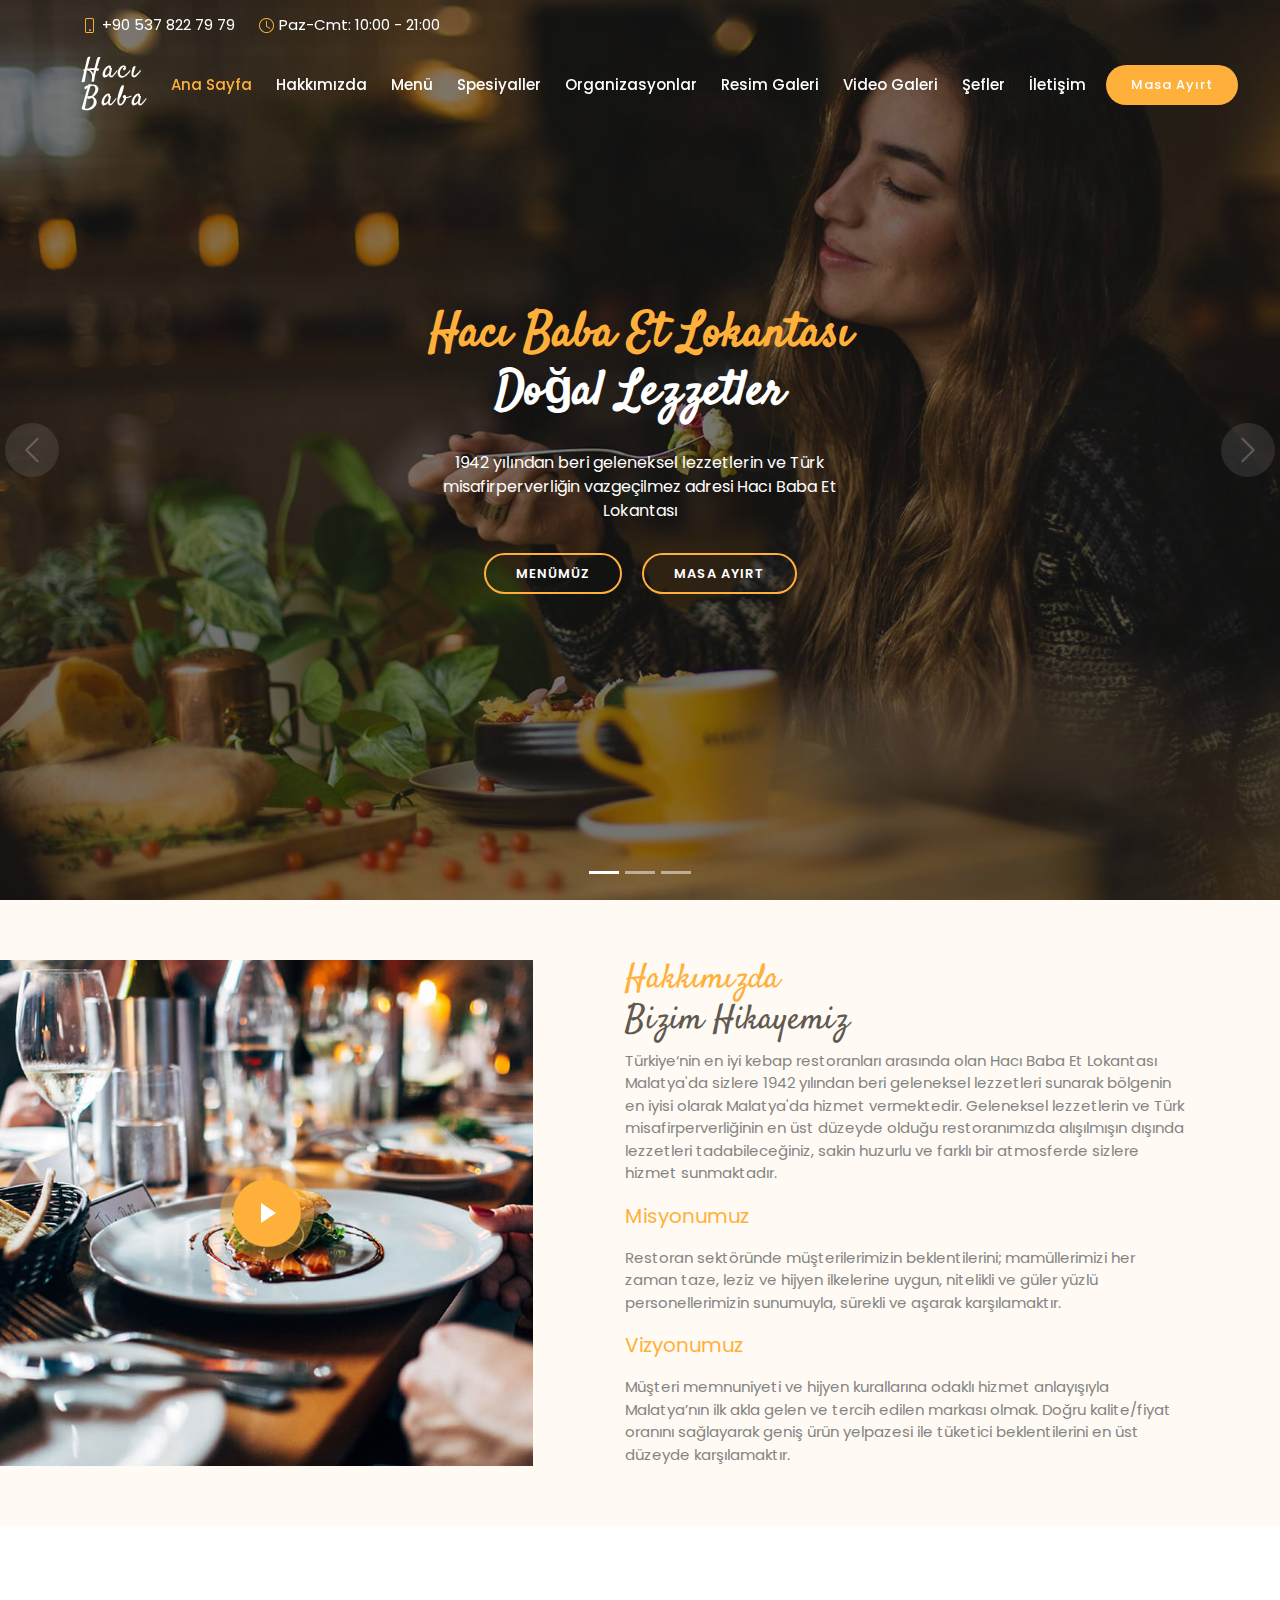
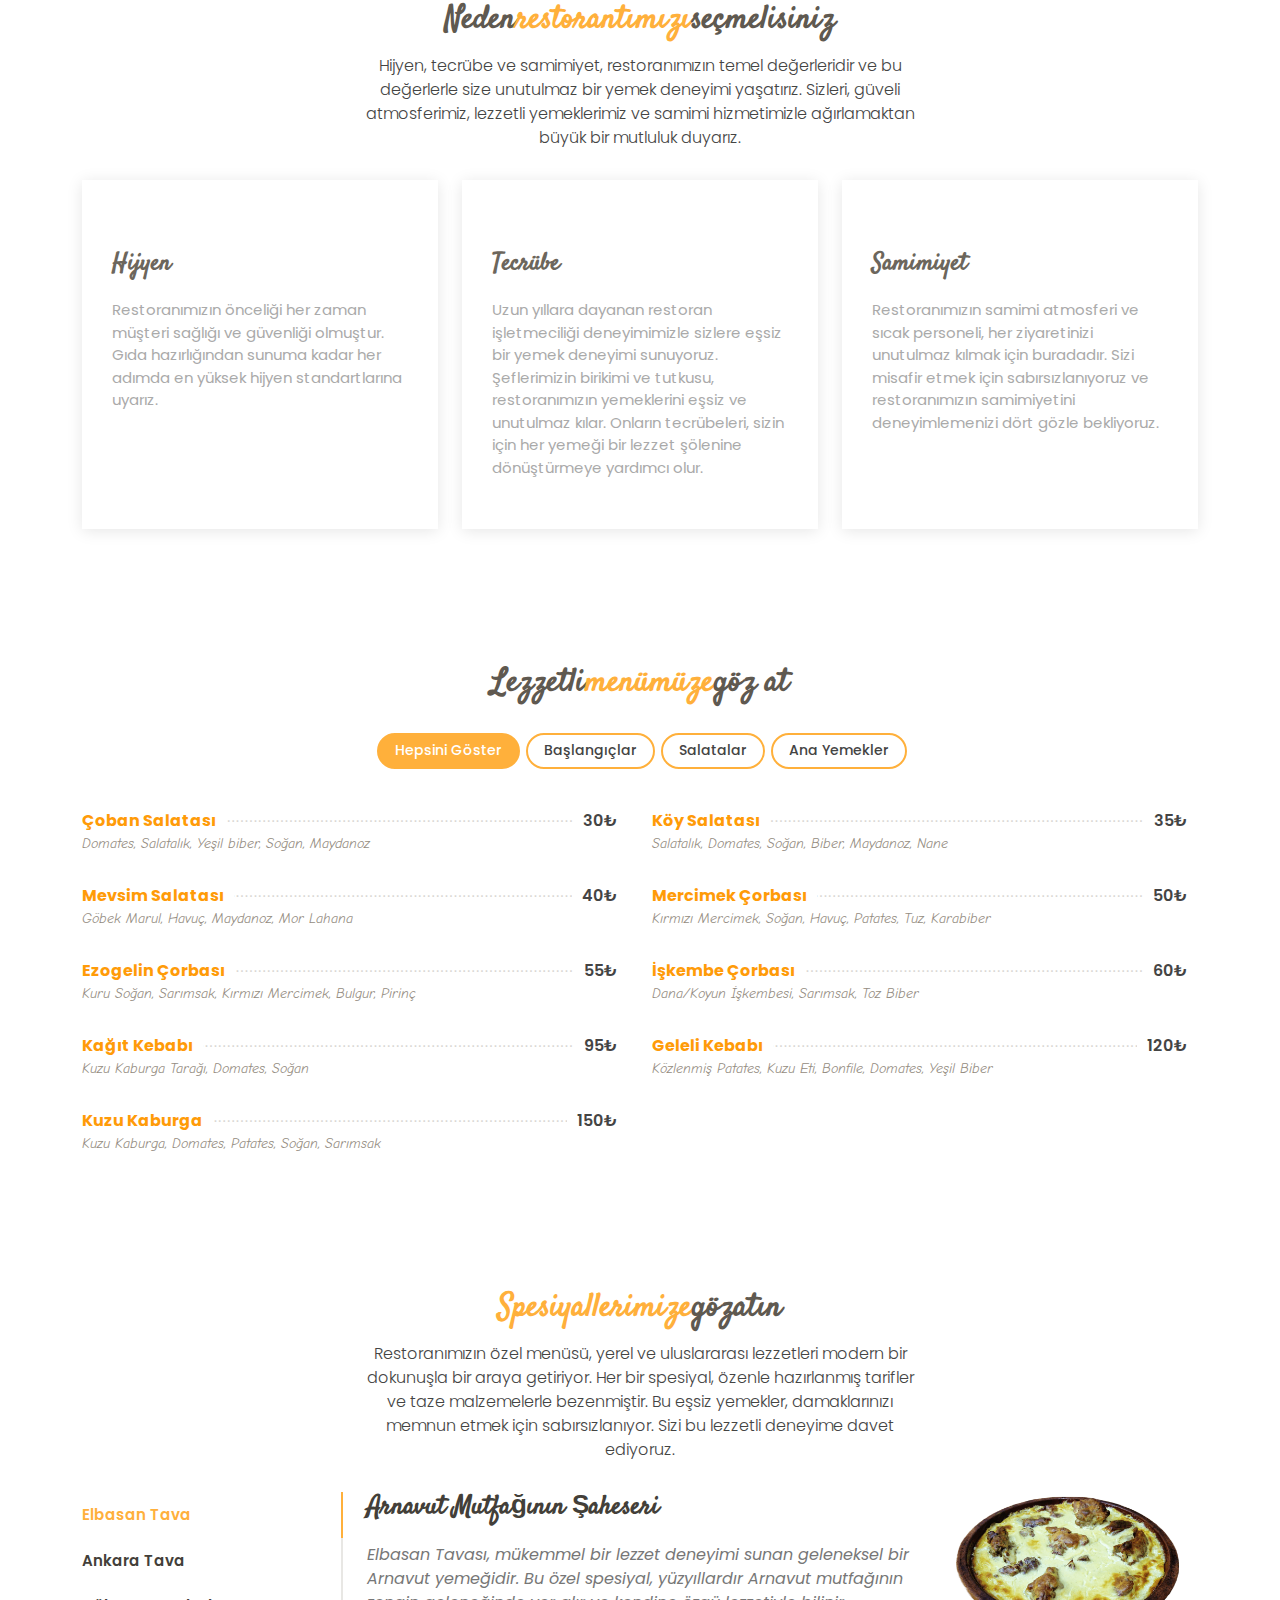
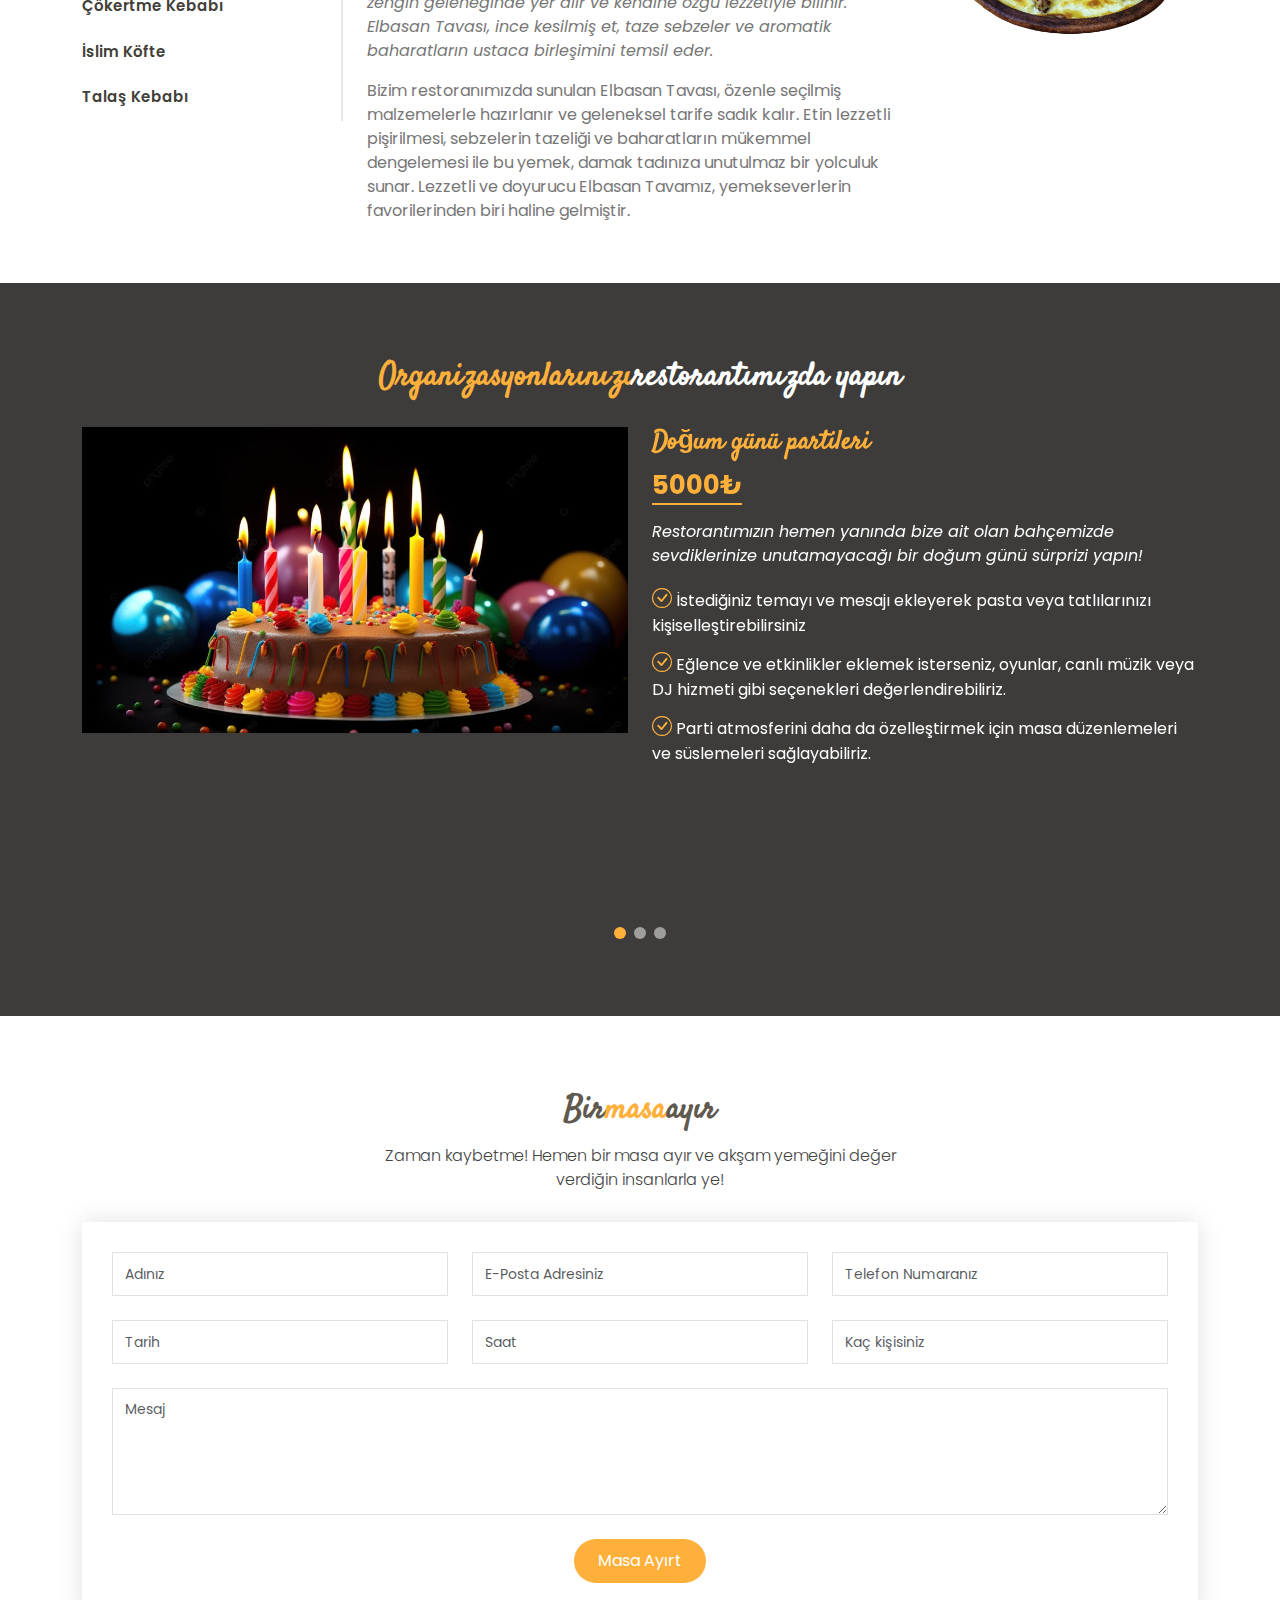
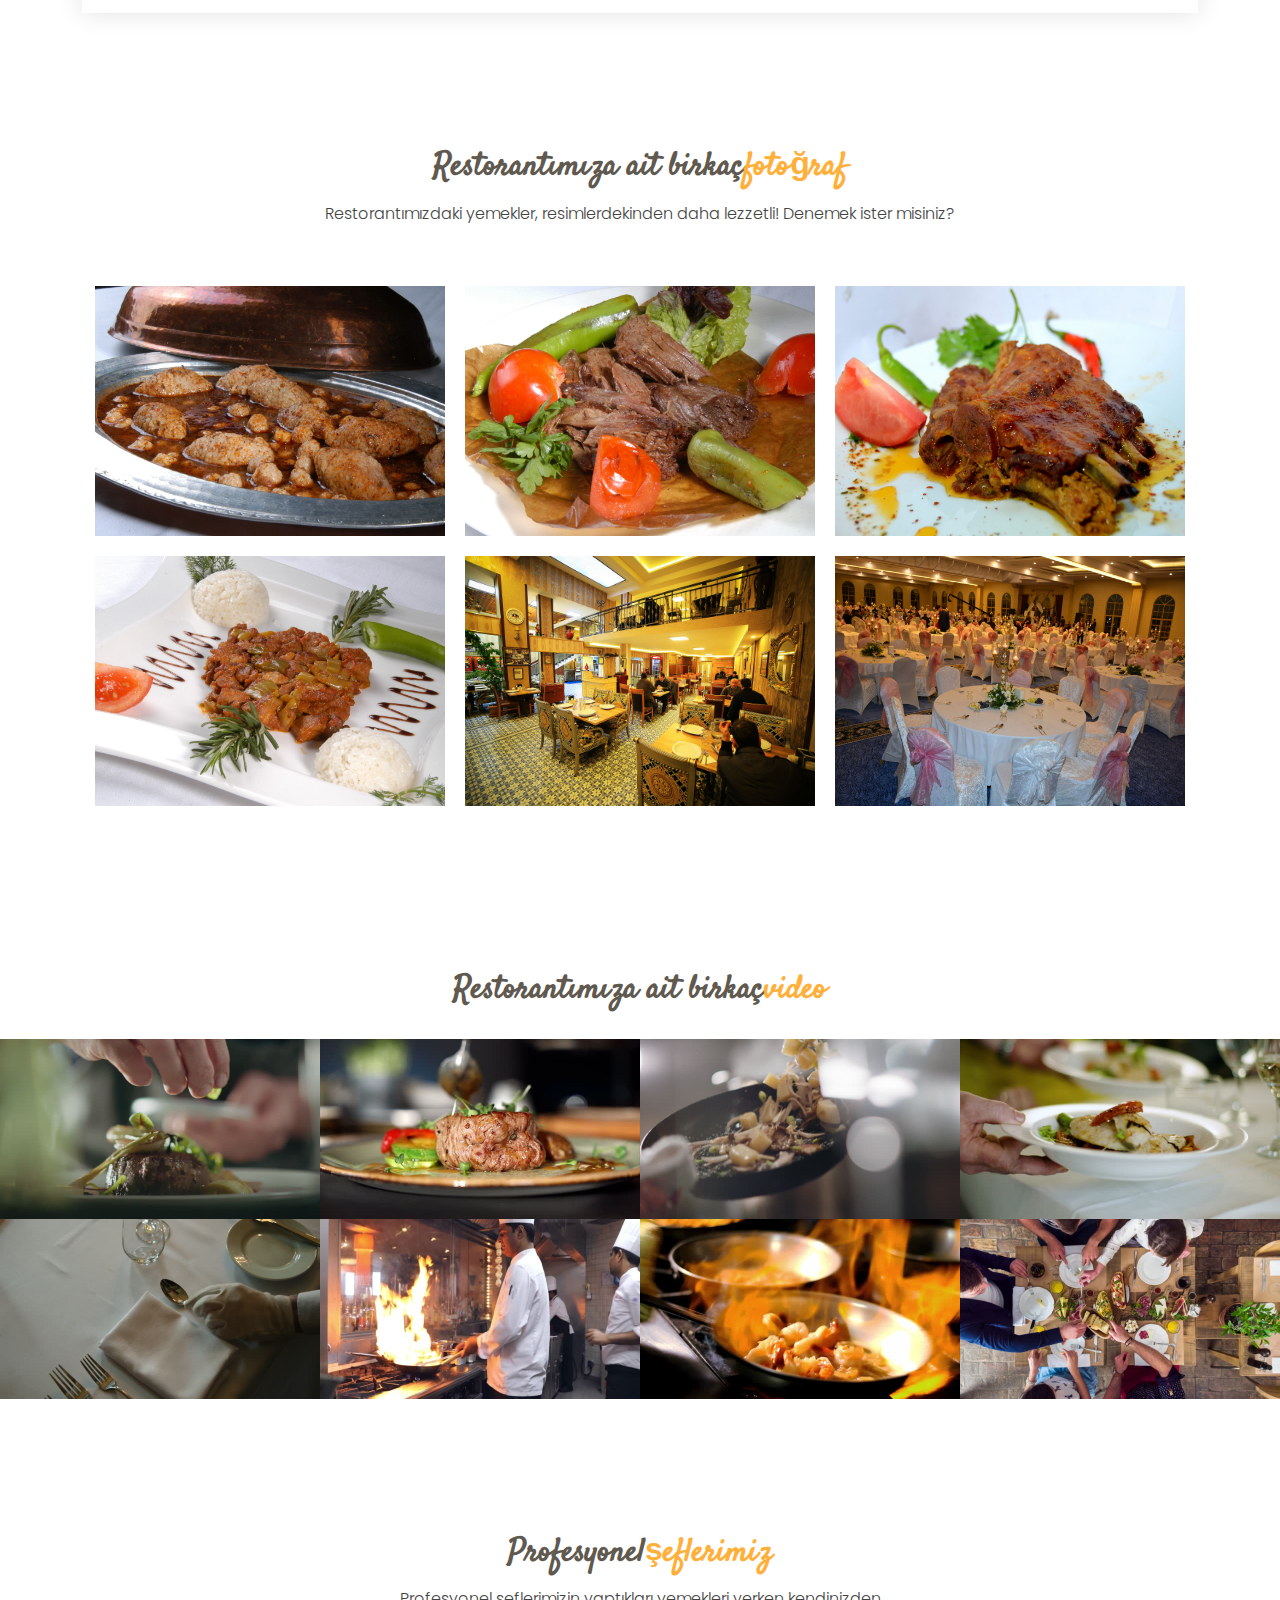
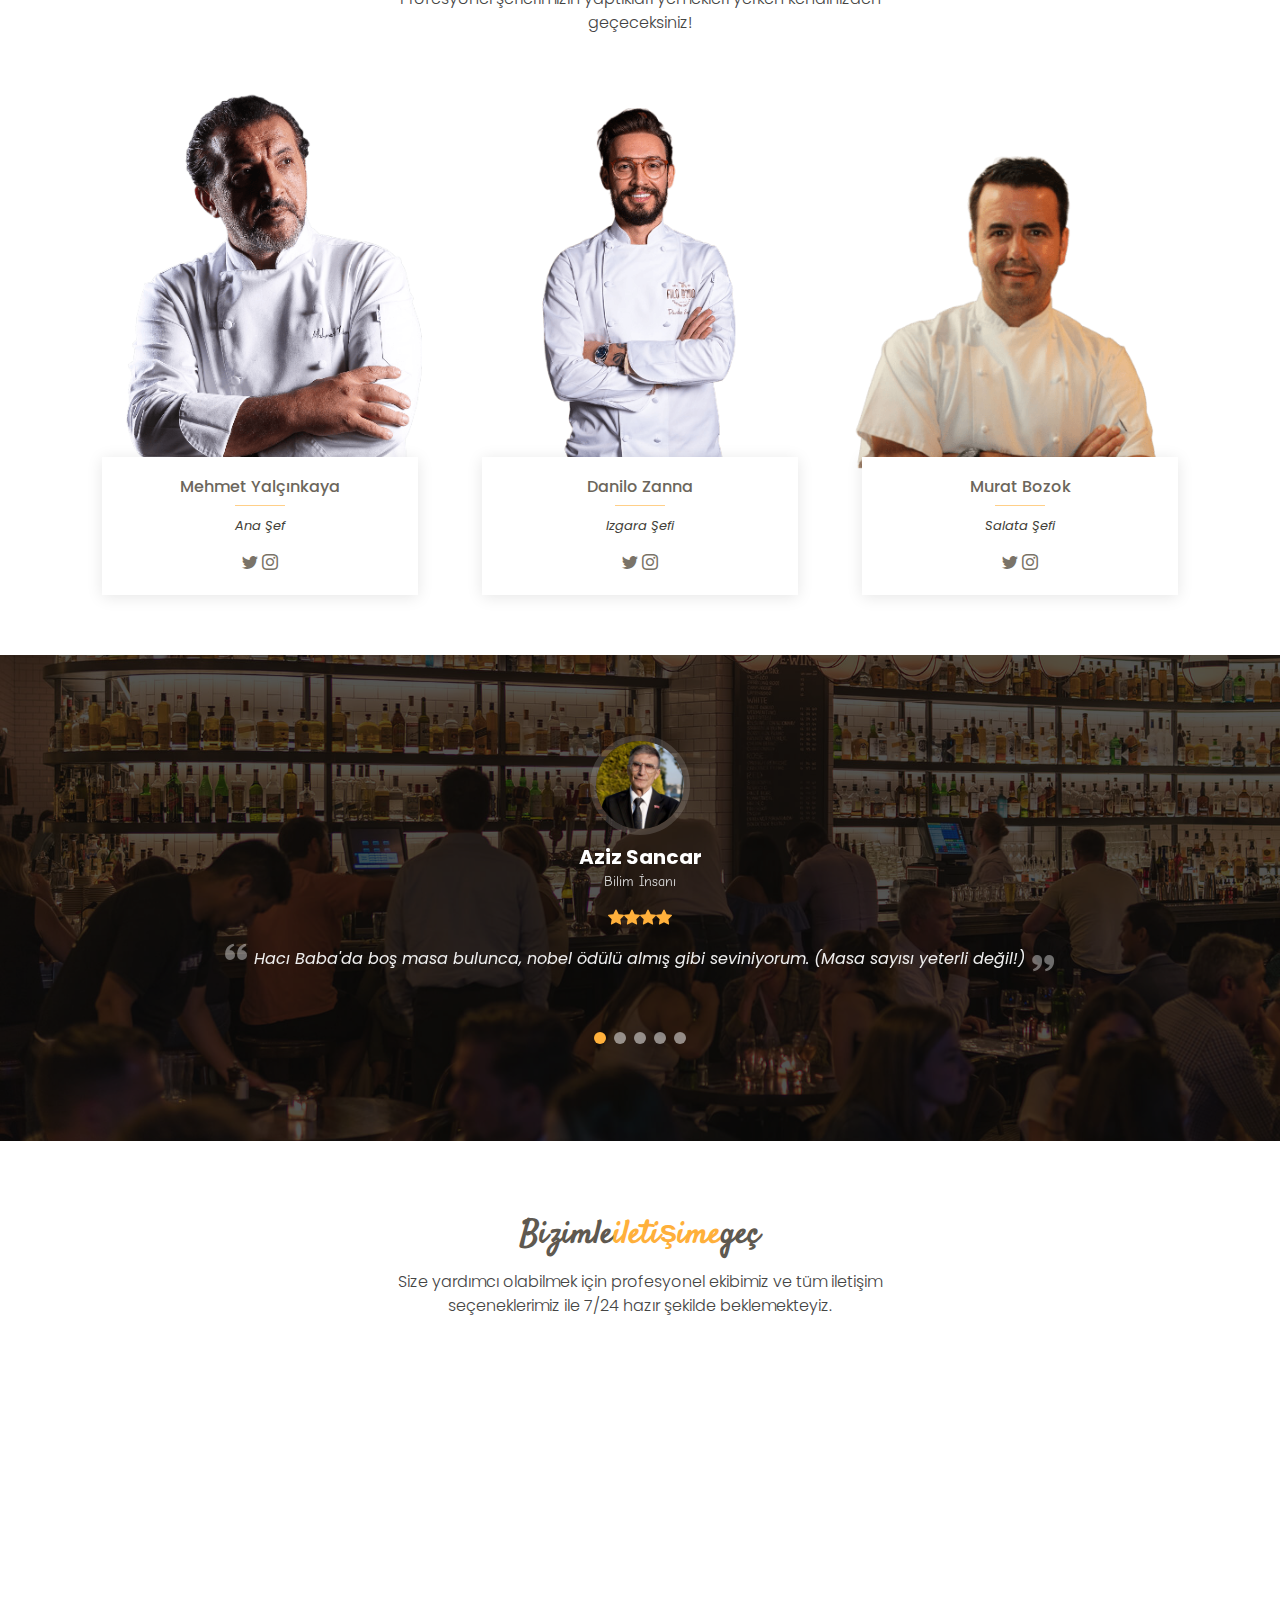
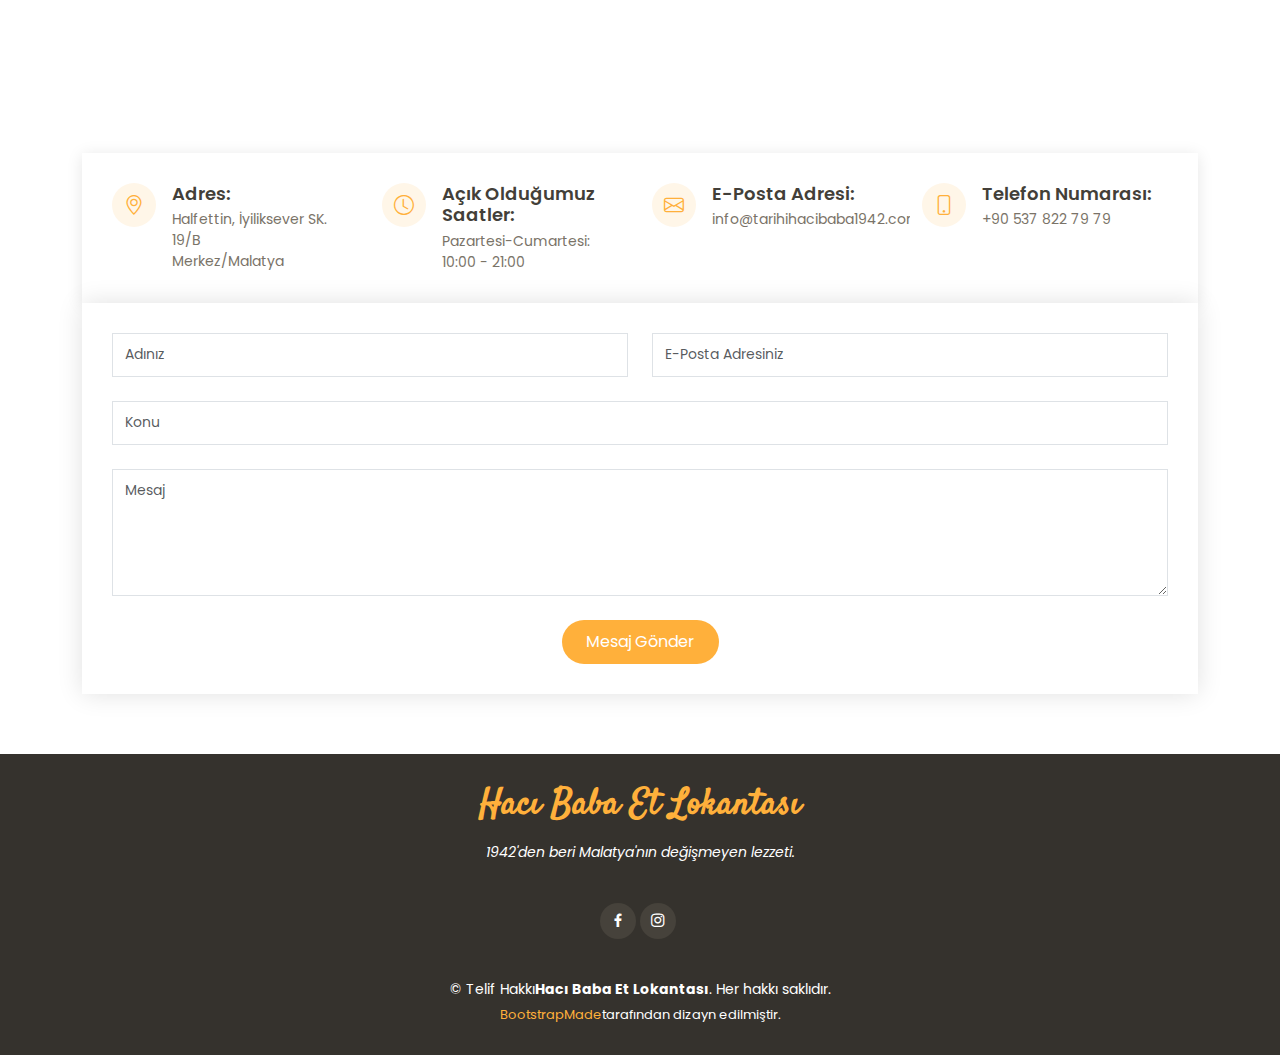
<file: index.html>
<!DOCTYPE html><html lang="tr"><head><script async src="https://www.googletagmanager.com/gtag/js?id=G-46LHRFN67W"></script><script>function gtag(){dataLayer.push(arguments)}window.dataLayer=window.dataLayer||[],gtag("js",new Date),gtag("config","G-46LHRFN67W")</script><meta charset="utf-8"><meta content="width=device-width,initial-scale=1" name="viewport"><title>Malatya Hacı Baba Et Lokantası | Tarihi HacıBaba Lokantası 1942</title><meta name="description" content="Türkiye‘nin en iyi kebap restoranları arasında olan Hacı Baba Et Lokantası Malatya’da sizlere 1942 yılından beri geleneksel lezzetleri sunarak bölgenin en iyisi olarak Malatya’da hizmet vermektedir."><meta name="keywords" content="hacıbaba, malatya hacıbaba, akpınar hacıbaba, havuzbaşı hacıbaba, kervansaray hacıbaba, akpınar yemek sipariş, yemek siparis, malatya yemek, ankara tava, elbasan tava, 
  geleli kebap, yemek sepeti hacıbaba, kağıt kebabı hacıbaba, kuzu kaburga hacıbaba, alo paket, alo acıktım, alo hacıbaba, orjinal hacıbaba, gerçek hacıbaba, 
  Kebap, Çorba, Salata, meşhur hacıbaba"><meta name="Author" content="Yıldıray KARASUBAŞI"><link href="assets/img/LOGO.png" rel="icon"><link href="assets/img/apple-touch-icon.png" rel="apple-touch-icon"><link href="https://fonts.googleapis.com/css?family=Poppins:300,300i,400,400i,600,600i,700,700i|Satisfy|Comic+Neue:300,300i,400,400i,700,700i" rel="stylesheet"><link href="assets/vendor/animate.css/animate.min.css" rel="stylesheet"><link href="assets/vendor/bootstrap/css/bootstrap.min.css" rel="stylesheet"><link href="assets/vendor/bootstrap-icons/bootstrap-icons.css" rel="stylesheet"><link href="assets/vendor/boxicons/css/boxicons.min.css" rel="stylesheet"><link href="assets/vendor/glightbox/css/glightbox.min.css" rel="stylesheet"><link href="assets/vendor/swiper/swiper-bundle.min.css" rel="stylesheet"><link href="assets/css/style.css" rel="stylesheet"></head><body><section id="topbar" class="d-flex align-items-center fixed-top topbar-transparent"><div class="container-fluid container-xl d-flex align-items-center justify-content-center justify-content-lg-start"><i class="bi bi-phone d-flex align-items-center"><span>+90 537 822 79 79</span></i><i class="bi bi-clock ms-4 d-none d-lg-flex align-items-center"><span>Paz-Cmt: 10:00 - 21:00</span></i></div></section><header id="header" class="fixed-top d-flex align-items-center header-transparent"><div class="container-fluid container-xl d-flex align-items-center justify-content-between"><div class="logo me-auto"><h1><a href="index.html">Hacı Baba</a></h1></div><nav id="navbar" class="navbar order-last order-lg-0"><ul><li><a class="nav-link scrollto active" href="#hero">Ana Sayfa</a></li><li><a class="nav-link scrollto" href="#about">Hakkımızda</a></li><li><a class="nav-link scrollto" href="#menu">Menü</a></li><li><a class="nav-link scrollto" href="#specials">Spesiyaller</a></li><li><a class="nav-link scrollto" href="#events">Organizasyonlar</a></li><li><a class="nav-link scrollto" href="#gallery">Resim Galeri</a></li><li><a class="nav-link scrollto" href="#videoGallery">Video Galeri</a></li><li><a class="nav-link scrollto" href="#chefs">Şefler</a></li><li><a class="nav-link scrollto" href="#contact">İletişim</a></li></ul><i class="bi bi-list mobile-nav-toggle"></i></nav><a href="#book-a-table" class="book-a-table-btn scrollto">Masa Ayırt</a></div></header><section id="hero"><div class="hero-container"><div id="heroCarousel" data-bs-interval="5000" class="carousel slide carousel-fade" data-bs-ride="carousel"><ol class="carousel-indicators" id="hero-carousel-indicators"></ol><div class="carousel-inner" role="listbox"><div class="carousel-item active" style="background-image:url(assets/img/slide/slide-1.jpg)"><div class="carousel-container"><div class="carousel-content"><h2 class="animate__animated animate__fadeInDown"><span>Hacı Baba Et Lokantası</span><br>Doğal Lezzetler</h2><p class="animate__animated animate__fadeInUp">1942 yılından beri geleneksel lezzetlerin ve Türk misafirperverliğin vazgeçilmez adresi Hacı Baba Et Lokantası</p><div><a href="#menu" class="btn-menu animate__animated animate__fadeInUp scrollto">Menümüz</a><a href="#book-a-table" class="btn-book animate__animated animate__fadeInUp scrollto">Masa Ayırt</a></div></div></div></div><div class="carousel-item" style="background-image:url(assets/img/slide/slide-2.jpg)"><div class="carousel-container"><div class="carousel-content"><h2 class="animate__animated animate__fadeInDown"><span>Bizim</span><br>Hikayemiz</h2><p class="animate__animated animate__fadeInUp">Türkiye‘nin en iyi kebap restoranları arasında olan Hacı Baba Et Lokantası Malatya'da sizlere 1942 yılından beri geleneksel lezzetleri sunarak bölgenin en iyisi olarak Malatya'da hizmet vermektedir.</p><div><a href="#menu" class="btn-menu animate__animated animate__fadeInUp scrollto">Menümüz</a><a href="#book-a-table" class="btn-book animate__animated animate__fadeInUp scrollto">Masa Ayırt</a></div></div></div></div><div class="carousel-item" style="background-image:url(assets/img/slide/slide-3.jpg)"><div class="carousel-container"><div class="carousel-content"><h2 class="animate__animated animate__fadeInDown"><span>Geleneksel Tatlar</span><br>Doğal Lezzetler</h2><p class="animate__animated animate__fadeInUp">Her yıl Avrupa'nın birçok kentinde düzenlenen Malatyalılar gecesinde Malatya'nın yöresel yemeklerini davetlilere sunarak hemşerilerinin yüz akı olmuştur.</p><div><a href="#menu" class="btn-menu animate__animated animate__fadeInUp scrollto">Menümüz</a><a href="#book-a-table" class="btn-book animate__animated animate__fadeInUp scrollto">Masa Ayırt</a></div></div></div></div></div><a class="carousel-control-prev" href="#heroCarousel" role="button" data-bs-slide="prev"><span class="carousel-control-prev-icon bi bi-chevron-left" aria-hidden="true"></span></a><a class="carousel-control-next" href="#heroCarousel" role="button" data-bs-slide="next"><span class="carousel-control-next-icon bi bi-chevron-right" aria-hidden="true"></span></a></div></div></section><main id="main"><section id="about" class="about"><div class="container-fluid"><div class="row"><div class="col-lg-5 align-items-stretch video-box" style="background-image:url(assets/img/about.jpg)"><a href="https://www.youtube.com/watch?v=NXT7HtYVpXs" class="venobox play-btn mb-4" data-vbtype="video" data-autoplay="true" target="_blank"></a></div><div class="col-lg-7 d-flex flex-column justify-content-center align-items-stretch"><div class="content"><h3><span>Hakkımızda</span><br>Bizim Hikayemiz</h3><p>Türkiye‘nin en iyi kebap restoranları arasında olan Hacı Baba Et Lokantası Malatya'da sizlere 1942 yılından beri geleneksel lezzetleri sunarak bölgenin en iyisi olarak Malatya'da hizmet vermektedir. Geleneksel lezzetlerin ve Türk misafirperverliğinin en üst düzeyde olduğu restoranımızda alışılmışın dışında lezzetleri tadabileceğiniz, sakin huzurlu ve farklı bir atmosferde sizlere hizmet sunmaktadır.</p><p style="color:#ffb03b;font-size:20px">Misyonumuz</p><p>Restoran sektöründe müşterilerimizin beklentilerini; mamüllerimizi her zaman taze, leziz ve hijyen ilkelerine uygun, nitelikli ve güler yüzlü personellerimizin sunumuyla, sürekli ve aşarak karşılamaktır.</p><p style="color:#ffb03b;font-size:20px">Vizyonumuz</p><p>Müşteri memnuniyeti ve hijyen kurallarına odaklı hizmet anlayışıyla Malatya’nın ilk akla gelen ve tercih edilen markası olmak. Doğru kalite/fiyat oranını sağlayarak geniş ürün yelpazesi ile tüketici beklentilerini en üst düzeyde karşılamaktır.</p></div></div></div></div></section><section id="why-us" class="why-us"><div class="container"><div class="section-title"><h2>Neden<span>restorantımızı</span>seçmelisiniz</h2><p>Hijyen, tecrübe ve samimiyet, restoranımızın temel değerleridir ve bu değerlerle size unutulmaz bir yemek deneyimi yaşatırız. Sizleri, güveli atmosferimiz, lezzetli yemeklerimiz ve samimi hizmetimizle ağırlamaktan büyük bir mutluluk duyarız.</p></div><div class="row"><div class="col-lg-4"><div class="box"><h4>Hijyen</h4><p>Restoranımızın önceliği her zaman müşteri sağlığı ve güvenliği olmuştur. Gıda hazırlığından sunuma kadar her adımda en yüksek hijyen standartlarına uyarız.</p></div></div><div class="col-lg-4 mt-4 mt-lg-0"><div class="box"><h4>Tecrübe</h4><p>Uzun yıllara dayanan restoran işletmeciliği deneyimimizle sizlere eşsiz bir yemek deneyimi sunuyoruz. Şeflerimizin birikimi ve tutkusu, restoranımızın yemeklerini eşsiz ve unutulmaz kılar. Onların tecrübeleri, sizin için her yemeği bir lezzet şölenine dönüştürmeye yardımcı olur.</p></div></div><div class="col-lg-4 mt-4 mt-lg-0"><div class="box"><h4>Samimiyet</h4><p>Restoranımızın samimi atmosferi ve sıcak personeli, her ziyaretinizi unutulmaz kılmak için buradadır. Sizi misafir etmek için sabırsızlanıyoruz ve restoranımızın samimiyetini deneyimlemenizi dört gözle bekliyoruz.</p></div></div></div></div></section><section id="menu" class="menu"><div class="container"><div class="section-title"><h2>Lezzetli<span>menümüze</span>göz at</h2></div><div class="row"><div class="col-lg-12 d-flex justify-content-center"><ul id="menu-flters"><li data-filter="*" class="filter-active">Hepsini Göster</li><li data-filter=".filter-starters">Başlangıçlar</li><li data-filter=".filter-salads">Salatalar</li><li data-filter=".filter-specialty">Ana Yemekler</li></ul></div></div><div class="row menu-container"><div class="col-lg-6 menu-item filter-salads"><div class="menu-content"><a>Çoban Salatası</a><span>30₺</span></div><div class="menu-ingredients">Domates, Salatalık, Yeşil biber, Soğan, Maydanoz</div></div><div class="col-lg-6 menu-item filter-salads"><div class="menu-content"><a>Köy Salatası</a><span>35₺</span></div><div class="menu-ingredients">Salatalık, Domates, Soğan, Biber, Maydanoz, Nane</div></div><div class="col-lg-6 menu-item filter-salads"><div class="menu-content"><a>Mevsim Salatası</a><span>40₺</span></div><div class="menu-ingredients">Göbek Marul, Havuç, Maydanoz, Mor Lahana</div></div><div class="col-lg-6 menu-item filter-starters"><div class="menu-content"><a>Mercimek Çorbası</a><span>50₺</span></div><div class="menu-ingredients">Kırmızı Mercimek, Soğan, Havuç, Patates, Tuz, Karabiber</div></div><div class="col-lg-6 menu-item filter-starters"><div class="menu-content"><a>Ezogelin Çorbası</a><span>55₺</span></div><div class="menu-ingredients">Kuru Soğan, Sarımsak, Kırmızı Mercimek, Bulgur, Pirinç</div></div><div class="col-lg-6 menu-item filter-starters"><div class="menu-content"><a>İşkembe Çorbası</a><span>60₺</span></div><div class="menu-ingredients">Dana/Koyun İşkembesi, Sarımsak, Toz Biber</div></div><div class="col-lg-6 menu-item filter-specialty"><div class="menu-content"><a>Kağıt Kebabı</a><span>95₺</span></div><div class="menu-ingredients">Kuzu Kaburga Tarağı, Domates, Soğan</div></div><div class="col-lg-6 menu-item filter-specialty"><div class="menu-content"><a>Geleli Kebabı</a><span>120₺</span></div><div class="menu-ingredients">Közlenmiş Patates, Kuzu Eti, Bonfile, Domates, Yeşil Biber</div></div><div class="col-lg-6 menu-item filter-specialty"><div class="menu-content"><a>Kuzu Kaburga</a><span>150₺</span></div><div class="menu-ingredients">Kuzu Kaburga, Domates, Patates, Soğan, Sarımsak</div></div></div></div></section><section id="specials" class="specials"><div class="container"><div class="section-title"><h2><span>Spesiyallerimize</span>gözatın</h2><p>Restoranımızın özel menüsü, yerel ve uluslararası lezzetleri modern bir dokunuşla bir araya getiriyor. Her bir spesiyal, özenle hazırlanmış tarifler ve taze malzemelerle bezenmiştir. Bu eşsiz yemekler, damaklarınızı memnun etmek için sabırsızlanıyor. Sizi bu lezzetli deneyime davet ediyoruz.</p></div><div class="row"><div class="col-lg-3"><ul class="nav nav-tabs flex-column"><li class="nav-item"><a class="nav-link active show" data-bs-toggle="tab" href="#tab-1">Elbasan Tava</a></li><li class="nav-item"><a class="nav-link" data-bs-toggle="tab" href="#tab-2">Ankara Tava</a></li><li class="nav-item"><a class="nav-link" data-bs-toggle="tab" href="#tab-3">Çökertme Kebabı</a></li><li class="nav-item"><a class="nav-link" data-bs-toggle="tab" href="#tab-4">İslim Köfte</a></li><li class="nav-item"><a class="nav-link" data-bs-toggle="tab" href="#tab-5">Talaş Kebabı</a></li></ul></div><div class="col-lg-9 mt-4 mt-lg-0"><div class="tab-content"><div class="tab-pane active show" id="tab-1"><div class="row"><div class="col-lg-8 details order-2 order-lg-1"><h3>Arnavut Mutfağının Şaheseri</h3><p class="fst-italic">Elbasan Tavası, mükemmel bir lezzet deneyimi sunan geleneksel bir Arnavut yemeğidir. Bu özel spesiyal, yüzyıllardır Arnavut mutfağının zengin geleneğinde yer alır ve kendine özgü lezzetiyle bilinir. Elbasan Tavası, ince kesilmiş et, taze sebzeler ve aromatik baharatların ustaca birleşimini temsil eder.</p><p>Bizim restoranımızda sunulan Elbasan Tavası, özenle seçilmiş malzemelerle hazırlanır ve geleneksel tarife sadık kalır. Etin lezzetli pişirilmesi, sebzelerin tazeliği ve baharatların mükemmel dengelemesi ile bu yemek, damak tadınıza unutulmaz bir yolculuk sunar. Lezzetli ve doyurucu Elbasan Tavamız, yemekseverlerin favorilerinden biri haline gelmiştir.</p></div><div class="col-lg-4 text-center order-1 order-lg-2"><img src="assets/img/specials/elbasan_tava.png" alt="" class="img-fluid"></div></div></div><div class="tab-pane" id="tab-2"><div class="row"><div class="col-lg-8 details order-2 order-lg-1"><h3>Başkentin Lezzeti</h3><p class="fst-italic">Restoranımızda sunulan Ankara Tavası, özenle seçilmiş malzemelerle hazırlanır ve yerel tariflere bağlı kalır. Etin lezzetli pişirilmesi, taze sebzelerin coşkusu ve özel baharatların lezzeti, bu yemeği vazgeçilmez kılar. Ankara Tavamız, geleneksel Türk lezzetlerine olan saygımızı yansıtır ve misafirlerimize benzersiz bir tad deneyimi sunar.</p><p>Ankara'nın zengin mutfağına saygı göstererek, Ankara Tavası'nın enfes tadını deneyimlemek için sizi restoranımıza davet ediyoruz. Bu spesiyal yemeği keşfedin ve başkentin geleneksel lezzetlerine bir adım daha yaklaşın.</p></div><div class="col-lg-4 text-center order-1 order-lg-2"><img src="assets/img/specials/ankara_tava.png" alt="" class="img-fluid"></div></div></div><div class="tab-pane" id="tab-3"><div class="row"><div class="col-lg-8 details order-2 order-lg-1"><h3>Eşsiz Tatların Dansı</h3><p class="fst-italic">Çökertme Kebabı, Türk mutfağının özgün ve lezzetli bir spesiyalidir. Bu geleneksel lezzet, ince dilimlenmiş etin ve sebzelerin özenle hazırlanmış ve özel baharatlarla harmanlanmış bir kombinasyonunu temsil eder.</p><p>Restoranımızda sunulan Çökertme Kebabı, özel bir tarife göre hazırlanır ve geleneksel Türk tatlarına saygı gösterir. Etin mükemmel pişirilmesi, sebzelerin tazeliği ve baharatların özenle dengelenmesi, bu yemeği benzersiz kılar. Çökertme Kebabı, misafirlerimize Türk mutfağının zenginliğini ve özgünlüğünü sunar.</p></div><div class="col-lg-4 text-center order-1 order-lg-2"><img src="assets/img/specials/cokertme_kebabi.png" alt="" class="img-fluid"></div></div></div><div class="tab-pane" id="tab-4"><div class="row"><div class="col-lg-8 details order-2 order-lg-1"><h3>Türk Geleneklerinin İncisi</h3><p class="fst-italic">İslim Köfte, Türk mutfağının lezzetli ve geleneksel bir spesiyalidir. Bu özel lezzet, yapımında bulgur, dövme et ve baharatların ustaca birleşimini temsil eder. İslim Köfte, özellikle özel günlerde ve kutlamalarda tercih edilen bir lezzet olarak bilinir.</p><p>Restoranımızda sunulan İslim Köfte, geleneksel tarife sadık kalırken, en taze malzemelerle hazırlanır. Bulgurun tadıyla etin lezzetini bir araya getiren bu yemek, özenle yapılmış katmanlarıyla unutulmaz bir deneyim sunar.</p></div><div class="col-lg-4 text-center order-1 order-lg-2"><img src="assets/img/specials/islim_kofte.png" alt="" class="img-fluid"></div></div></div><div class="tab-pane" id="tab-5"><div class="row"><div class="col-lg-8 details order-2 order-lg-1"><h3>Baharatların Dansı: Talaş Kebabı</h3><p class="fst-italic">Talaş Kebabı, Türk mutfağının eşsiz ve lezzetli bir spesiyalidir. Bu özel lezzet, ince kesilmiş etin özenle hazırlanması ve özel baharatlarla harmanlanması ile karakterize edilir.</p><p>Restoranımızda sunulan Talaş Kebabı, özel bir tarife göre hazırlanır ve en taze malzemelerle yapılan bir lezzet sunar. Etin mükemmel pişirilmesi, baharatların ustaca kullanılması ve sunumun özenle yapıldığı bu yemek, misafirlerimize unutulmaz bir tad deneyimi sunar.</p></div><div class="col-lg-4 text-center order-1 order-lg-2"><img src="assets/img/specials/talas_kebabi.png" alt="" class="img-fluid"></div></div></div></div></div></div></div></section><section id="events" class="events"><div class="container"><div class="section-title"><h2><span>Organizasyonlarınızı</span>restorantımızda yapın</h2></div><div class="events-slider swiper"><div class="swiper-wrapper"><div class="swiper-slide"><div class="row event-item"><div class="col-lg-6"><img src="assets/img/dogumgunu_kutlamasi.jpg" class="img-fluid" alt=""></div><div class="col-lg-6 pt-4 pt-lg-0 content"><h3>Doğum günü partileri</h3><div class="price"><p><span>5000₺</span></p></div><p class="fst-italic">Restorantımızın hemen yanında bize ait olan bahçemizde sevdiklerinize unutamayacağı bir doğum günü sürprizi yapın!</p><ul><li><i class="bi bi-check-circle"></i>İstediğiniz temayı ve mesajı ekleyerek pasta veya tatlılarınızı kişiselleştirebilirsiniz</li><li><i class="bi bi-check-circle"></i>Eğlence ve etkinlikler eklemek isterseniz, oyunlar, canlı müzik veya DJ hizmeti gibi seçenekleri değerlendirebiliriz.</li><li><i class="bi bi-check-circle"></i>Parti atmosferini daha da özelleştirmek için masa düzenlemeleri ve süslemeleri sağlayabiliriz.</li></ul></div></div></div><div class="swiper-slide"><div class="row event-item"><div class="col-lg-6"><img src="assets/img/yilbasi_kutlamasi.jpg" class="img-fluid" alt=""></div><div class="col-lg-6 pt-4 pt-lg-0 content"><h3>Yılbaşı kutlamaları</h3><div class="price"><p><span>3500₺</span></p></div><p class="fst-italic">Yılbaşı, sevdiklerinizle birlikte coşku dolu bir şekilde karşılanması gereken özel bir an. Restoranımız, yılbaşı kutlamalarınıza renk katmak ve sizi unutulmaz bir deneyimle karşılamak için buradayız. İşte yılbaşı kutlamalarınızı daha özel kılmak için sunabileceğimiz hizmetler:</p><ul><li><i class="bi bi-check-circle"></i>Yılbaşı gecesini özel bir yemekle taçlandırın. Özel yılbaşı menümüzde lezzetli yemekler ve atıştırmalıklar bulunur.</li><li><i class="bi bi-check-circle"></i>Yılbaşı gecesine coşku katmak için canlı müzik ve eğlence seçenekleri sunuyoruz. Dans edin ve yılbaşı ruhunu hissedin.</li><li><i class="bi bi-check-circle"></i>Masa düzenlemeleri ve süslemeleri ile mekanınızı yılbaşı temasına uygun hale getirebiliriz. Yılbaşı gecenizin atmosferini daha da renklendirebiliriz.</li></ul></div></div></div><div class="swiper-slide"><div class="row event-item"><div class="col-lg-6"><img src="assets/img/yildonumu_kutlamasi.jpg" class="img-fluid" alt=""></div><div class="col-lg-6 pt-4 pt-lg-0 content"><h3>Yıldönümü kutlamaları</h3><div class="price"><p><span>2500₺</span></p></div><p class="fst-italic">Yıldönümü kutlamalarınızı özel ve anlamlı kılmak için restoranımızı tercih edin. İşte yıldönümü kutlamalarınıza özel olarak sunabileceğimiz hizmetler:</p><ul><li><i class="bi bi-check-circle"></i>Yıldönümünüzü tatlandırmak için özel tasarlanmış pastalar ve tatlılar sunuyoruz. İstediğiniz tema veya mesajı ekleyerek pastanızı kişiselleştirebilirsiniz.</li><li><i class="bi bi-check-circle"></i>Yıldönümü kutlamalarınıza romantik bir dokunuş eklemek isterseniz, restoranımızın atmosferi tam size göre. Özel süslemeler ve masa düzenlemeleriyle mekanınızı romantik bir yuvaya dönüştürebiliriz.</li><li><i class="bi bi-check-circle"></i>Mum ışığında akşam yemeği ve canlı müzik eşliğinde romantik bir geceye hazır olun. Yıldönümünüzü unutulmaz kılmak için bu özel detayları ekleyebiliriz.</li></ul></div></div></div></div><div class="swiper-pagination"></div></div></div></section><section id="book-a-table" class="book-a-table"><div class="container"><div class="section-title"><h2>Bir<span>masa</span>ayır</h2><p>Zaman kaybetme! Hemen bir masa ayır ve akşam yemeğini değer verdiğin insanlarla ye!</p></div><form action="forms/book-a-table.php" method="post" role="form" class="php-email-form"><div class="row"><div class="col-lg-4 col-md-6 form-group"><input type="text" name="name" class="form-control" id="name" placeholder="Adınız" data-rule="minlen:4" data-msg="Please enter at least 4 chars"><div class="validate"></div></div><div class="col-lg-4 col-md-6 form-group mt-3 mt-md-0"><input type="email" class="form-control" name="email" id="email" placeholder="E-Posta Adresiniz" data-rule="email" data-msg="Please enter a valid email"><div class="validate"></div></div><div class="col-lg-4 col-md-6 form-group mt-3 mt-md-0"><input type="text" class="form-control" name="phone" id="phone" placeholder="Telefon Numaranız" data-rule="minlen:4" data-msg="Please enter at least 4 chars"><div class="validate"></div></div><div class="col-lg-4 col-md-6 form-group mt-3"><input type="text" name="date" class="form-control" id="date" placeholder="Tarih" data-rule="minlen:4" data-msg="Please enter at least 4 chars"><div class="validate"></div></div><div class="col-lg-4 col-md-6 form-group mt-3"><input type="text" class="form-control" name="time" id="time" placeholder="Saat" data-rule="minlen:4" data-msg="Please enter at least 4 chars"><div class="validate"></div></div><div class="col-lg-4 col-md-6 form-group mt-3"><input type="number" class="form-control" name="people" id="people" placeholder="Kaç kişisiniz" data-rule="minlen:1" data-msg="Please enter at least 1 chars"><div class="validate"></div></div></div><div class="form-group mt-3"><textarea class="form-control" name="message" rows="5" placeholder="Mesaj"></textarea><div class="validate"></div></div><div class="mb-3"><div class="loading">Yükleniyor</div><div class="error-message"></div><div class="sent-message">Rezervasyon talebiniz gönderildi. Rezervasyonunuzu onaylamak için geri arayacağız veya bir E-posta göndereceğiz. Teşekkür ederiz!</div></div><div class="text-center"><button type="submit">Masa Ayırt</button></div></form></div></section><section id="gallery" class="gallery"><div class="section-title"><h2>Restorantımıza ait birkaç<span>fotoğraf</span></h2><p>Restorantımızdaki yemekler, resimlerdekinden daha lezzetli! Denemek ister misiniz?</p></div><div class="gallery-image"><div class="img-box"><img src="assets/img/gallery/anali_kizli.jpg" alt=""><div class="transparent-box"></div></div><div class="img-box"><img src="assets/img/gallery/kagit_kebabi.jpg" alt=""><div class="transparent-box"></div></div><div class="img-box"><img src="assets/img/gallery/kuzu_kaburga.jpg" alt=""><div class="transparent-box"></div></div><div class="img-box"><img src="assets/img/gallery/tereyagli_domatesli_tava.jpg" alt=""><div class="transparent-box"></div></div><div class="img-box"><img src="assets/img/gallery/restoran_1.jpg" alt=""><div class="transparent-box"></div></div><div class="img-box"><img src="assets/img/gallery/dugun_salonu.jpg" alt=""><div class="transparent-box"></div></div></div></section><section id="videoGallery" class="gallery"><div class="section-title"><h2>Restorantımıza ait birkaç<span>video</span></h2></div><div class="row g-0"><div class="col-lg-3 col-md-4"><div class="gallery-item"><a href="assets/video/video_1.mp4" class="gallery-lightbox"><img src="assets/img/videoGallery/resim_1.jpg" alt="" class="img-fluid"></a></div></div><div class="col-lg-3 col-md-4"><div class="gallery-item"><a href="assets/video/video_2.mp4" class="gallery-lightbox"><img src="assets/img/videoGallery/resim_2.jpg" alt="" class="img-fluid"></a></div></div><div class="col-lg-3 col-md-4"><div class="gallery-item"><a href="assets/video/video_3.mp4" class="gallery-lightbox"><img src="assets/img/videoGallery/resim_3.jpg" alt="" class="img-fluid"></a></div></div><div class="col-lg-3 col-md-4"><div class="gallery-item"><a href="assets/video/video_4.mp4" class="gallery-lightbox"><img src="assets/img/videoGallery/resim_4.jpg" alt="" class="img-fluid"></a></div></div><div class="col-lg-3 col-md-4"><div class="gallery-item"><a href="assets/video/video_5.mp4" class="gallery-lightbox"><img src="assets/img/videoGallery/resim_5.jpg" alt="" class="img-fluid"></a></div></div><div class="col-lg-3 col-md-4"><div class="gallery-item"><a href="assets/video/video_6.mp4" class="gallery-lightbox"><img src="assets/img/videoGallery/resim_6.jpg" alt="" class="img-fluid"></a></div></div><div class="col-lg-3 col-md-4"><div class="gallery-item"><a href="assets/video/video_7.mp4" class="gallery-lightbox"><img src="assets/img/videoGallery/resim_7.jpg" alt="" class="img-fluid"></a></div></div><div class="col-lg-3 col-md-4"><div class="gallery-item"><a href="assets/video/video_8.mp4" class="gallery-lightbox"><img src="assets/img/videoGallery/resim_8.jpg" alt="" class="img-fluid"></a></div></div></div></section><section id="chefs" class="chefs"><div class="container"><div class="section-title"><h2>Profesyonel<span>şeflerimiz</span></h2><p>Profesyonel şeflerimizin yaptıkları yemekleri yerken kendinizden geçeceksiniz!</p></div><div class="row"><div class="col-lg-4 col-md-6"><div class="member"><div class="pic"><img src="assets/img/chefs/mehmet_sef.png" class="img-fluid" alt=""></div><div class="member-info"><h4>Mehmet Yalçınkaya</h4><span>Ana Şef</span><div class="social"><a href="https://twitter.com/chefyalcinkaya" target="_blank"><i class="bi bi-twitter"></i></a><a href="https://www.instagram.com/chefmehmetyalcinkaya/" target="_blank"><i class="bi bi-instagram"></i></a></div></div></div></div><div class="col-lg-4 col-md-6"><div class="member"><div class="pic"><img src="assets/img/chefs/danilo_sef.png" class="img-fluid" alt=""></div><div class="member-info"><h4>Danilo Zanna</h4><span>Izgara Şefi</span><div class="social"><a href="https://twitter.com/Danilo_Zanna" target="_blank"><i class="bi bi-twitter"></i></a><a href="https://www.instagram.com/danilozanna/" target="_blank"><i class="bi bi-instagram"></i></a></div></div></div></div><div class="col-lg-4 col-md-6"><div class="member"><div class="pic"><img src="assets/img/chefs/murat_sef.png" class="img-fluid" alt=""></div><div class="member-info"><h4>Murat Bozok</h4><span>Salata Şefi</span><div class="social"><a href="https://twitter.com/sef_murat_bozok" target="_blank"><i class="bi bi-twitter"></i></a><a href="https://www.instagram.com/chefmuratbozok/?hl=tr" target="_blank"><i class="bi bi-instagram"></i></a></div></div></div></div></div></div></section><section id="testimonials" class="testimonials"><div class="container position-relative"><div class="testimonials-slider swiper" data-aos="fade-up" data-aos-delay="100"><div class="swiper-wrapper"><div class="swiper-slide"><div class="testimonial-item"><img src="assets/img/comment_images/aziz_sancar.png" class="testimonial-img" alt=""><h3>Aziz Sancar</h3><h4>Bilim İnsanı</h4><div class="stars"><i class="bi bi-star-fill"></i><i class="bi bi-star-fill"></i><i class="bi bi-star-fill"></i><i class="bi bi-star-fill"></i></div><p><i class="bx bxs-quote-alt-left quote-icon-left"></i>Hacı Baba'da boş masa bulunca, nobel ödülü almış gibi seviniyorum. (Masa sayısı yeterli değil!)<i class="bx bxs-quote-alt-right quote-icon-right"></i></p></div></div><div class="swiper-slide"><div class="testimonial-item"><img src="assets/img/comment_images/jason_statham.png" class="testimonial-img" alt=""><h3>Jason Statham</h3><h4>Oyuncu</h4><div class="stars"><i class="bi bi-star-fill"></i><i class="bi bi-star-fill"></i><i class="bi bi-star-fill"></i></div><p><i class="bx bxs-quote-alt-left quote-icon-left"></i>Yemekler çok güzeldi fakat benim damak tadıma uygun değil.<i class="bx bxs-quote-alt-right quote-icon-right"></i></p></div></div><div class="swiper-slide"><div class="testimonial-item"><img src="assets/img/comment_images/ridvan_karasubasi.png" class="testimonial-img" alt=""><h3>Rıdvan Karasubaşı</h3><h4>Öğrenci</h4><div class="stars"><i class="bi bi-star-fill"></i></div><p><i class="bx bxs-quote-alt-left quote-icon-left"></i>Bu restorandan beklentilerim çoktu fakat beklentilerimin altında kaldı. Ayrıca masa sayısındaki eksiklik yüzünden dakikalarca yer bulamadık.<i class="bx bxs-quote-alt-right quote-icon-right"></i></p></div></div><div class="swiper-slide"><div class="testimonial-item"><img src="assets/img/comment_images/nusret_gokce.jpg" class="testimonial-img" alt=""><h3>Nusret Gökçe</h3><h4>Kasap</h4><div class="stars"><i class="bi bi-star-fill"></i><i class="bi bi-star-fill"></i><i class="bi bi-star-fill"></i><i class="bi bi-star-fill"></i><i class="bi bi-star-fill"></i></div><p><i class="bx bxs-quote-alt-left quote-icon-left"></i>Genelde kendi restoranımdan başkasının yemeklerini beğenmem ama burası tam anlamıyla mükemmeldi!<i class="bx bxs-quote-alt-right quote-icon-right"></i></p></div></div><div class="swiper-slide"><div class="testimonial-item"><img src="assets/img/comment_images/gordon_ramsay.png" class="testimonial-img" alt=""><h3>Gordon Ramsay</h3><h4>Şef</h4><div class="stars"><i class="bi bi-star-fill"></i></div><p><i class="bx bxs-quote-alt-left quote-icon-left"></i>Restorandaki yemek, beklentilerimi karşılayamadı. Lezzetler sönüktü, sunum basitti ve hizmet yetersizdi. Memnun kalmadım.<i class="bx bxs-quote-alt-right quote-icon-right"></i></p></div></div></div><div class="swiper-pagination"></div></div></div></section><section id="contact" class="contact"><div class="container"><div class="section-title"><h2>Bizimle<span>iletişime</span>geç</h2><p>Size yardımcı olabilmek için profesyonel ekibimiz ve tüm iletişim seçeneklerimiz ile 7/24 hazır şekilde beklemekteyiz.</p></div></div><div class="map"><iframe style="border:0;width:100%;height:350px" src="https://www.google.com/maps/embed?pb=!1m14!1m8!1m3!1d5494.692947629445!2d38.22665613746932!3d38.335130488787684!3m2!1i1024!2i768!4f13.1!3m3!1m2!1s0x407636c0650e786d%3A0x7e56e5b44d98ec94!2sHac%C4%B1%20Baba%20Et%20Lokantas%C4%B1%201942!5e0!3m2!1str!2str!4v1698940480405!5m2!1str!2str" frameborder="0" allowfullscreen></iframe></div><div class="container mt-5"><div class="info-wrap"><div class="row"><div class="col-lg-3 col-md-6 info"><i class="bi bi-geo-alt"></i><h4>Adres:</h4><p>Halfettin, İyiliksever SK. 19/B<br>Merkez/Malatya</p></div><div class="col-lg-3 col-md-6 info mt-4 mt-lg-0"><i class="bi bi-clock"></i><h4>Açık Olduğumuz Saatler:</h4><p>Pazartesi-Cumartesi:<br>10:00 - 21:00</p></div><div class="col-lg-3 col-md-6 info mt-4 mt-lg-0"><i class="bi bi-envelope"></i><h4>E-Posta Adresi:</h4><p>info@tarihihacibaba1942.com</p></div><div class="col-lg-3 col-md-6 info mt-4 mt-lg-0"><i class="bi bi-phone"></i><h4>Telefon Numarası:</h4><p>+90 537 822 79 79</p></div></div></div><form action="forms/contact.php" method="post" role="form" class="php-email-form"><div class="row"><div class="col-md-6 form-group"><input type="text" name="name" class="form-control" id="name" placeholder="Adınız" required></div><div class="col-md-6 form-group mt-3 mt-md-0"><input type="email" class="form-control" name="email" id="email" placeholder="E-Posta Adresiniz" required></div></div><div class="form-group mt-3"><input type="text" class="form-control" name="subject" id="subject" placeholder="Konu" required></div><div class="form-group mt-3"><textarea class="form-control" name="message" rows="5" placeholder="Mesaj" required></textarea></div><div class="my-3"><div class="loading">Yükleniyor</div><div class="error-message"></div><div class="sent-message">Mesajınız gönderildi. Teşekkür ederiz!</div></div><div class="text-center"><button type="submit">Mesaj Gönder</button></div></form></div></section></main><footer id="footer"><div class="container"><h3>Hacı Baba Et Lokantası</h3><p>1942'den beri Malatya'nın değişmeyen lezzeti.</p><div class="social-links"><a href="https://www.facebook.com/p/Tarihi-Hac%C4%B1-Baba-Sinan-Et-Lokantas%C4%B1-100063526844542/?paipv=0&eav=Afa0DlbfWn3Wx9xhrmtMMleuAp3UUPX9JoU4hs3nJscCaznFOrQ4lKHp4GmMlcJid7Q&_rdr" class="facebook" target="_blank"><i class="bx bxl-facebook"></i></a><a href="https://www.instagram.com/tarihihacibaba1942/" class="instagram" target="_blank"><i class="bx bxl-instagram"></i></a></div><div class="copyright">&copy; Telif Hakkı<strong><span>Hacı Baba Et Lokantası</span></strong>. Her hakkı saklıdır.</div><div class="credits"><a href="https://bootstrapmade.com/" target="_blank">BootstrapMade</a>tarafından dizayn edilmiştir.</div></div></footer><a href="#" class="back-to-top d-flex align-items-center justify-content-center"><i class="bi bi-arrow-up-short"></i></a><script src="assets/vendor/bootstrap/js/bootstrap.bundle.min.js"></script><script src="assets/vendor/glightbox/js/glightbox.min.js"></script><script src="assets/vendor/isotope-layout/isotope.pkgd.min.js"></script><script src="assets/vendor/swiper/swiper-bundle.min.js"></script><script src="assets/vendor/php-email-form/validate.js"></script><script src="assets/js/main.js"></script></body></html>
</file>
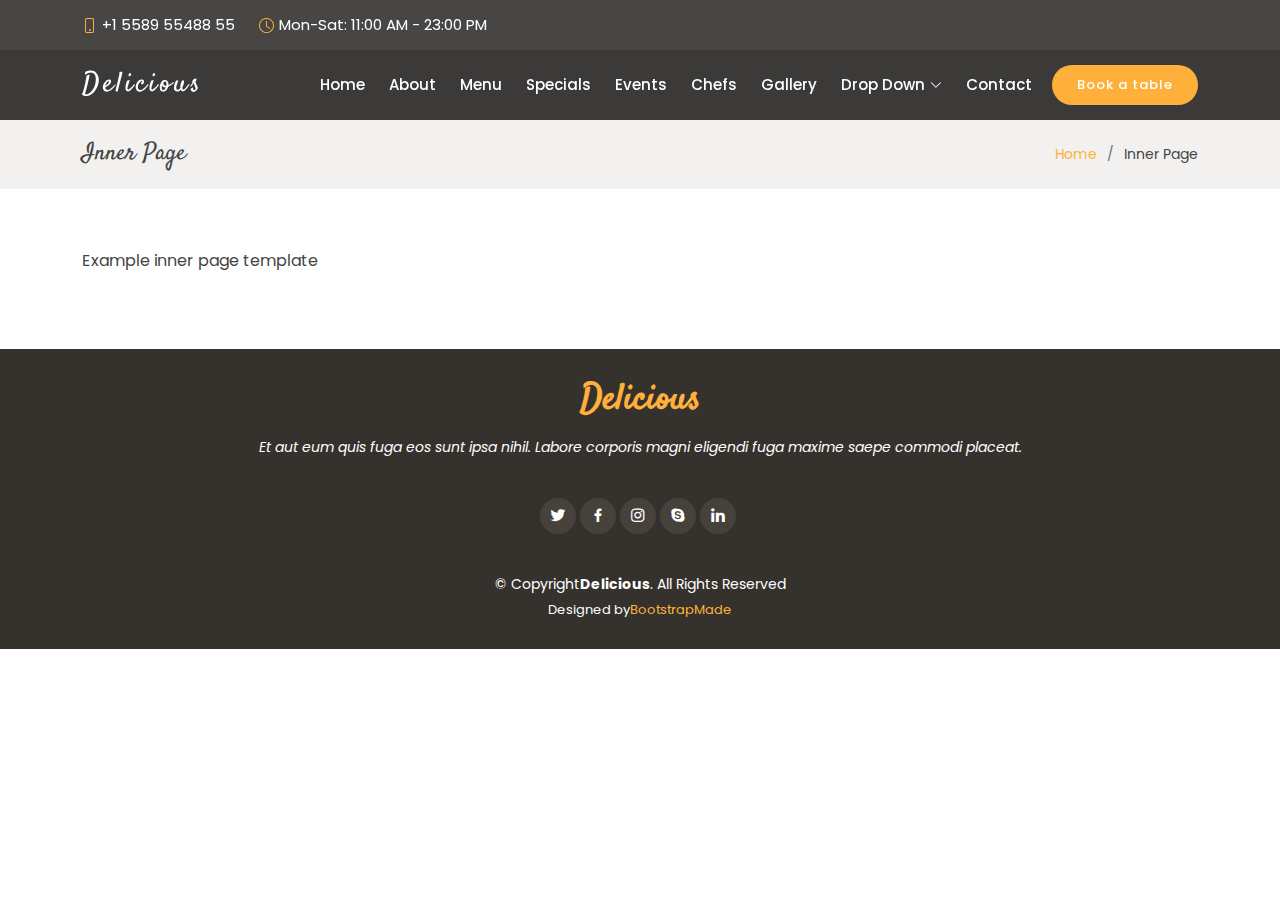
<file: inner-page.html>
<!DOCTYPE html><html lang="en"><head><meta charset="utf-8"><meta content="width=device-width,initial-scale=1" name="viewport"><title>Inner Page - Delicious Bootstrap Template</title><meta content="" name="description"><meta content="" name="keywords"><link href="assets/img/favicon.png" rel="icon"><link href="assets/img/apple-touch-icon.png" rel="apple-touch-icon"><link href="https://fonts.googleapis.com/css?family=Poppins:300,300i,400,400i,600,600i,700,700i|Satisfy|Comic+Neue:300,300i,400,400i,700,700i" rel="stylesheet"><link href="assets/vendor/animate.css/animate.min.css" rel="stylesheet"><link href="assets/vendor/bootstrap/css/bootstrap.min.css" rel="stylesheet"><link href="assets/vendor/bootstrap-icons/bootstrap-icons.css" rel="stylesheet"><link href="assets/vendor/boxicons/css/boxicons.min.css" rel="stylesheet"><link href="assets/vendor/glightbox/css/glightbox.min.css" rel="stylesheet"><link href="assets/vendor/swiper/swiper-bundle.min.css" rel="stylesheet"><link href="assets/css/style.css" rel="stylesheet"></head><body><section id="topbar" class="d-flex align-items-center fixed-top"><div class="container-fluid container-xl d-flex align-items-center justify-content-center justify-content-lg-start"><i class="bi bi-phone d-flex align-items-center"><span>+1 5589 55488 55</span></i><i class="bi bi-clock ms-4 d-none d-lg-flex align-items-center"><span>Mon-Sat: 11:00 AM - 23:00 PM</span></i></div></section><header id="header" class="fixed-top d-flex align-items-center"><div class="container-fluid container-xl d-flex align-items-center justify-content-between"><div class="logo me-auto"><h1><a href="index.html">Delicious</a></h1></div><nav id="navbar" class="navbar order-last order-lg-0"><ul><li><a class="nav-link scrollto" href="#hero">Home</a></li><li><a class="nav-link scrollto" href="#about">About</a></li><li><a class="nav-link scrollto" href="#menu">Menu</a></li><li><a class="nav-link scrollto" href="#specials">Specials</a></li><li><a class="nav-link scrollto" href="#events">Events</a></li><li><a class="nav-link scrollto" href="#chefs">Chefs</a></li><li><a class="nav-link scrollto" href="#gallery">Gallery</a></li><li class="dropdown"><a href="#"><span>Drop Down</span><i class="bi bi-chevron-down"></i></a><ul><li><a href="#">Drop Down 1</a></li><li class="dropdown"><a href="#"><span>Deep Drop Down</span><i class="bi bi-chevron-right"></i></a><ul><li><a href="#">Deep Drop Down 1</a></li><li><a href="#">Deep Drop Down 2</a></li><li><a href="#">Deep Drop Down 3</a></li><li><a href="#">Deep Drop Down 4</a></li><li><a href="#">Deep Drop Down 5</a></li></ul></li><li><a href="#">Drop Down 2</a></li><li><a href="#">Drop Down 3</a></li><li><a href="#">Drop Down 4</a></li></ul></li><li><a class="nav-link scrollto" href="#contact">Contact</a></li></ul><i class="bi bi-list mobile-nav-toggle"></i></nav><a href="#book-a-table" class="book-a-table-btn scrollto">Book a table</a></div></header><main id="main"><section class="breadcrumbs"><div class="container"><div class="d-flex justify-content-between align-items-center"><h2>Inner Page</h2><ol><li><a href="index.html">Home</a></li><li>Inner Page</li></ol></div></div></section><section class="inner-page"><div class="container"><p>Example inner page template</p></div></section></main><footer id="footer"><div class="container"><h3>Delicious</h3><p>Et aut eum quis fuga eos sunt ipsa nihil. Labore corporis magni eligendi fuga maxime saepe commodi placeat.</p><div class="social-links"><a href="#" class="twitter"><i class="bx bxl-twitter"></i></a><a href="#" class="facebook"><i class="bx bxl-facebook"></i></a><a href="#" class="instagram"><i class="bx bxl-instagram"></i></a><a href="#" class="google-plus"><i class="bx bxl-skype"></i></a><a href="#" class="linkedin"><i class="bx bxl-linkedin"></i></a></div><div class="copyright">&copy; Copyright<strong><span>Delicious</span></strong>. All Rights Reserved</div><div class="credits">Designed by<a href="https://bootstrapmade.com/">BootstrapMade</a></div></div></footer><a href="#" class="back-to-top d-flex align-items-center justify-content-center"><i class="bi bi-arrow-up-short"></i></a><script src="assets/vendor/bootstrap/js/bootstrap.bundle.min.js"></script><script src="assets/vendor/glightbox/js/glightbox.min.js"></script><script src="assets/vendor/isotope-layout/isotope.pkgd.min.js"></script><script src="assets/vendor/swiper/swiper-bundle.min.js"></script><script src="assets/vendor/php-email-form/validate.js"></script><script src="assets/js/main.js"></script></body></html>
</file>
<file: assets/css/style.css>
#topbar i,a{color:#ffb03b}a,a:hover{text-decoration:none}.back-to-top,.book-a-table-btn{background:#ffb03b;border-radius:50px}.book-a-table-btn,.navbar a,.navbar a:focus{white-space:nowrap;transition:.3s;font-weight:500}.navbar .dropdown ul,.navbar-mobile .dropdown ul{z-index:99;box-shadow:0 0 30px rgba(127,137,161,.25);background:#fff}#hero .carousel-content,.section-title{text-align:center}#hero,.about .play-btn,.chefs .member .pic,.img-box,.menu .menu-content,.navbar-mobile,.specials,.testimonials .testimonials-carousel,.testimonials .testimonials-slider{overflow:hidden}body{font-family:Poppins,sans-serif;color:#444}a:hover{color:#ffc56e}h1,h2,h3,h4,h5,h6{font-family:Satisfy,sans-serif}.back-to-top{position:fixed;visibility:hidden;opacity:0;right:15px;bottom:15px;z-index:996;width:40px;height:40px;transition:.4s}.back-to-top i{font-size:28px;color:#fff;line-height:0}.back-to-top:hover{background:#ffc064;color:#fff}.back-to-top.active{visibility:visible;opacity:1}#topbar{padding:0;font-size:15px;height:50px;transition:.5s;background:rgba(26,24,22,.8);z-index:996;color:rgba(255,255,255,.7)}#header.header-transparent,#topbar.topbar-transparent{background:0 0}#topbar.topbar-scrolled{top:-50px}#topbar i{line-height:0}#topbar i span{color:#fff;font-style:normal;padding-left:5px}#header{top:50px;height:70px;z-index:997;transition:.5s;padding:10px 0;background:rgba(26,24,22,.85)}#header.header-scrolled{top:0;background:rgba(26,24,22,.85)}#header .logo h1{font-size:28px;margin:0;line-height:1;font-weight:400;letter-spacing:3px}#header .logo h1 a,#header .logo h1 a:hover{color:#fff;text-decoration:none}#header .logo img{padding:0;margin:0;max-height:40px}.book-a-table-btn{color:#fff;margin:0 0 0 20px;padding:10px 25px;font-size:13px;letter-spacing:1px}.book-a-table-btn:hover{background:#ffa012;color:#fff}#hero .carousel-item,.about .video-box{background-size:cover;background-repeat:no-repeat}.navbar{padding:0}.navbar ul{margin:0;padding:0;display:flex;list-style:none;align-items:center}.events .container,.navbar li{position:relative}.navbar a,.navbar a:focus{display:flex;align-items:center;justify-content:space-between;padding:10px 0 10px 24px;font-size:15px;color:#fff}.navbar a i,.navbar a:focus i{font-size:12px;line-height:0;margin-left:5px}#hero h2 span,.chefs .member .social a:hover,.content span,.navbar .active,.navbar .active:focus,.navbar .dropdown ul .active:hover,.navbar .dropdown ul a:hover,.navbar .dropdown ul li:hover>a,.navbar a:hover,.navbar li:hover>a,.navbar-mobile .active,.navbar-mobile .dropdown ul .active:hover,.navbar-mobile .dropdown ul a:hover,.navbar-mobile .dropdown ul li:hover>a,.navbar-mobile a:hover,.navbar-mobile li:hover>a,.section-title h2 span,.specials .nav-link:hover{color:#ffb03b}.navbar .dropdown ul{display:block;position:absolute;left:24px;top:calc(100% + 30px);margin:0;padding:10px 0;opacity:0;visibility:hidden;transition:.3s;border-radius:4px}.contact .info i,.menu #menu-flters li,.why-us .box{transition:.3s ease-in-out}.navbar .dropdown ul li,.navbar-mobile .dropdown ul li{min-width:200px}.navbar .dropdown ul a{padding:10px 20px;font-size:14px;font-weight:400;color:#433f39}.navbar .dropdown ul a i,.navbar-mobile .dropdown ul a i{font-size:12px}.navbar .dropdown:hover>ul{opacity:1;top:100%;visibility:visible}.navbar .dropdown .dropdown ul{top:0;left:calc(100% - 30px);visibility:hidden}.navbar .dropdown .dropdown:hover>ul{opacity:1;top:0;left:100%;visibility:visible}@media (max-width:1366px){.navbar .dropdown .dropdown ul{left:-90%}.navbar .dropdown .dropdown:hover>ul{left:-100%}}.mobile-nav-toggle{color:#fff;font-size:28px;cursor:pointer;display:none;line-height:0;transition:.5s}@media (max-width:991px){.mobile-nav-toggle{display:block}.navbar ul{display:none}}.navbar-mobile{position:fixed;top:0;right:0;left:0;bottom:0;background:rgba(39,37,34,.9);transition:.3s;z-index:0}.navbar-mobile ul,.section-bg{background-color:#fff}.navbar-mobile .mobile-nav-toggle{position:absolute;top:15px;right:15px}.navbar-mobile ul{display:block;position:absolute;top:55px;right:15px;bottom:15px;left:15px;padding:10px 0;border-radius:8px;overflow-y:auto;transition:.3s}.navbar-mobile a,.navbar-mobile a:focus{padding:10px 20px;font-size:15px;color:#433f39}.navbar-mobile .getstarted,.navbar-mobile .getstarted:focus{margin:15px}.navbar-mobile .dropdown ul{position:static;display:none;margin:10px 20px;padding:10px 0;opacity:1;visibility:visible}.navbar-mobile .dropdown ul a{padding:10px 20px}.navbar-mobile .dropdown>.dropdown-active{display:block}#hero{width:100%;height:100vh;background-color:rgba(39,37,34,.8);padding:0}#hero .carousel-item{width:100%;height:100vh;background-position:center}#hero .carousel-item::before{content:"";background-color:rgba(12,11,10,.5);position:absolute;top:0;right:0;left:0;bottom:0}#hero .carousel-container{display:flex;justify-content:center;align-items:center;position:absolute;bottom:0;top:0;left:0;right:0}#hero h2{color:#fff;margin-bottom:30px;font-size:48px;font-weight:700}#hero p{width:80%;animation-delay:.4s;margin:0 auto 30px;color:#fff}#hero .carousel-inner .carousel-item{transition-property:opacity;background-position:center top}#hero .carousel-inner .active.carousel-item-end,#hero .carousel-inner .active.carousel-item-start,#hero .carousel-inner .carousel-item{opacity:0}#hero .carousel-inner .active,#hero .carousel-inner .carousel-item-next.carousel-item-start,#hero .carousel-inner .carousel-item-prev.carousel-item-end{opacity:1;transition:.5s}#hero .carousel-inner .active.carousel-item-end,#hero .carousel-inner .active.carousel-item-start,#hero .carousel-inner .carousel-item-next,#hero .carousel-inner .carousel-item-prev{left:0;transform:translate3d(0,0,0)}#hero .carousel-control-next-icon,#hero .carousel-control-prev-icon{background:rgba(255,255,255,.2);font-size:30px;line-height:0;border-radius:50px;transition:.3s;color:rgba(255,255,255,.5);width:54px;height:54px;display:flex;align-items:center;justify-content:center}#hero .carousel-control-next-icon:hover,#hero .carousel-control-prev-icon:hover{background:rgba(255,255,255,.3);color:rgba(255,255,255,.8)}#hero .carousel-indicators li{cursor:pointer;list-style-type:none}#hero .btn-book,#hero .btn-menu{font-weight:600;font-size:13px;letter-spacing:1px;text-transform:uppercase;display:inline-block;padding:12px 30px;border-radius:50px;transition:.5s;line-height:1;margin:0 10px;animation-delay:.8s;color:#fff;border:2px solid #ffb03b}#hero .btn-book:hover,#hero .btn-menu:hover,.contact .info:hover i{background:#ffb03b;color:#fff}section{padding:60px 0}.section-title{padding-bottom:30px}.section-title h2{margin:15px 0 0;font-size:32px;font-weight:700;color:#5f5950}.section-title p{margin:15px auto 0;font-weight:300}.gallery-image img,.img-box,.transparent-box{height:250px;width:350px}.breadcrumbs{padding:20px 0;background-color:#f2f1ef;min-height:40px;margin-top:120px}.breadcrumbs h2{font-size:24px;font-weight:300;margin:0}.breadcrumbs ol{display:flex;flex-wrap:wrap;list-style:none;padding:0;margin:0;font-size:14px}.breadcrumbs ol li+li{padding-left:10px}.breadcrumbs ol li+li::before{display:inline-block;padding-right:10px;color:#6c757d;content:"/"}@media (max-width:768px){#hero h2{font-size:28px}.breadcrumbs .d-flex{display:block!important}.breadcrumbs ol{display:block}.breadcrumbs ol li{display:inline-block}}.about{background:#fffaf3}.about .content{padding:0 80px}.about .content h3{font-weight:400;font-size:34px;color:#5f5950}.about .content h4{font-size:20px;font-weight:700;margin-top:5px}.about .content p{font-size:15px;color:#848484}.about .content ul,.events .event-item ul{list-style:none;padding:0}.about .content ul li+li,.chefs .member .social{margin-top:15px}.about .content ul li{position:relative;padding-left:26px}.about .content ul i{font-size:20px;color:#ffb03b;position:absolute;left:0;top:2px}.about .content p:last-child,.events .event-item p:last-child,.specials .details p:last-child{margin-bottom:0}.about .video-box{background-position:center center;min-height:400px;position:relative}.about .play-btn{width:94px;height:94px;background:radial-gradient(#ffb03b 50%,rgba(255,176,59,.4) 52%);border-radius:50%;display:block;position:absolute;left:calc(50% - 47px);top:calc(50% - 47px)}.about .play-btn::after{content:"";position:absolute;left:50%;top:50%;transform:translateX(-40%) translateY(-50%);width:0;height:0;border-top:10px solid transparent;border-bottom:10px solid transparent;border-left:15px solid #fff;z-index:100;transition:.4s cubic-bezier(.55, .055, .675, .19)}.about .play-btn::before{content:"";position:absolute;width:120px;height:120px;animation:2s infinite pulsate-btn;animation-direction:forwards;animation-timing-function:steps;opacity:1;border-radius:50%;border:5px solid rgba(255,176,59,.7);top:-15%;left:-15%;background:rgba(198,16,0,0)}.about .play-btn:hover::after{border-left:15px solid #ffb03b;transform:scale(20)}.about .play-btn:hover::before{content:"";position:absolute;left:50%;top:50%;transform:translateX(-40%) translateY(-50%);width:0;height:0;border:none;border-top:10px solid transparent;border-bottom:10px solid transparent;border-left:15px solid #fff;z-index:200;animation:none;border-radius:0}@media (max-width:1024px){.about .accordion-list,.about .content{padding-left:0;padding-right:0}}@keyframes pulsate-btn{0%{transform:scale(.6,.6);opacity:1}100%{transform:scale(1,1);opacity:0}}.why-us .box{padding:50px 30px;box-shadow:0 2px 15px rgba(0,0,0,.1);height:100%}.why-us .box span{display:block;font-size:28px;font-weight:700;color:#ffcf88}.why-us .box h4{font-size:24px;font-weight:600;padding:0;margin:20px 0;color:#6c665c}*,.why-us .box p{margin:0;padding:0}.why-us .box p{color:#aaa;font-size:15px}.why-us .box:hover{background:#ffb03b;padding:30px 30px 70px;box-shadow:10px 15px 30px rgba(0,0,0,.18)}.events .event-item,.events .section-title h2,.why-us .box:hover h4,.why-us .box:hover p,.why-us .box:hover span{color:#fff}.menu #menu-flters{padding:0;margin:0 auto;list-style:none;text-align:center;border-radius:50px}.menu #menu-flters li{cursor:pointer;display:inline-block;padding:8px 16px 10px;font-size:14px;font-weight:500;line-height:1;color:#444;margin:0 3px 10px;background:#fff;border:2px solid #ffb03b;border-radius:50px}.menu #menu-flters li.filter-active,.menu #menu-flters li:hover{color:#fff;background:#ffb03b}.menu #menu-flters li:last-child{margin-right:0}.menu .menu-content{margin-top:30px;display:flex;justify-content:space-between;position:relative}.menu .menu-content::after{content:"......................................................................" "...................................................................." "....................................................................";position:absolute;left:20px;right:0;top:-4px;z-index:1;color:#dad8d4;font-family:Arial,"Helvetica Neue",Helvetica,sans-serif}.menu .menu-content a{padding-right:10px;background:#fff;position:relative;z-index:3;font-weight:700;color:#ff9b08}.menu .menu-content span{background:#fff;position:relative;z-index:3;padding:0 10px;font-weight:600}.menu .menu-ingredients{font-style:italic;font-size:14px;font-family:"Comic Neue",sans-serif;color:#948c81}.specials .nav-tabs{border:0}.specials .nav-link{border:0;padding:12px 15px 12px 0;transition:.3s;color:#433f39;border-radius:0;border-right:2px solid #e8e7e4;font-weight:600;font-size:15px}.specials .nav-link.active{color:#ffb03b;border-color:#ffb03b}.specials .tab-pane.active{animation:.5s ease-out fadeIn}.specials .details h3{font-size:26px;font-weight:600;margin-bottom:20px;color:#433f39}.specials .details p{color:#777}.events{background:url(../img/events-bg.jpg) center center/cover no-repeat;position:relative}.events::before{content:"";background-color:rgba(12,11,10,.8);position:absolute;top:0;right:0;left:0;bottom:0}.events .events-carousel{background:rgba(255,255,255,.08);padding:30px}.events .event-item h3{font-weight:600;font-size:26px;color:#ffb03b}.events .event-item .price{font-size:26px;font-family:Poppins,sans-serif;font-weight:700;margin-bottom:15px}.events .event-item .price span{border-bottom:2px solid #ffb03b}.events .event-item ul li{padding-bottom:10px}.events .event-item ul i{font-size:20px;padding-right:4px;color:#ffb03b}.events .swiper-pagination,.testimonials .swiper-pagination{margin-top:20px;position:relative}.events .swiper-pagination .swiper-pagination-bullet,.testimonials .swiper-pagination .swiper-pagination-bullet{width:12px;height:12px;background-color:rgba(255,255,255,.5);opacity:1}.events .swiper-pagination .swiper-pagination-bullet-active,.testimonials .swiper-pagination .swiper-pagination-bullet-active{background-color:#ffb03b}.book-a-table .php-email-form,.contact .php-email-form{width:100%;box-shadow:0 0 24px 0 rgba(0,0,0,.12);padding:30px;background:#fff}.book-a-table .php-email-form .form-group,.contact .php-email-form .form-group{padding-bottom:8px}.book-a-table .php-email-form .validate{display:none;color:red;margin:0 0 15px;font-weight:400;font-size:13px}.book-a-table .php-email-form .error-message{display:none;color:#fff;background:#ed3c0d;text-align:left;padding:15px;font-weight:600}.book-a-table .php-email-form .error-message br+br{margin-top:25px}.book-a-table .php-email-form .sent-message,.contact .php-email-form .sent-message{display:none;color:#fff;background:#18d26e;text-align:center;padding:15px;font-weight:600}.book-a-table .php-email-form .loading,.contact .php-email-form .loading{display:none;background:#fff;text-align:center;padding:15px}.book-a-table .php-email-form .loading:before,.contact .php-email-form .loading:before{content:"";display:inline-block;border-radius:50%;width:24px;height:24px;margin:0 10px -6px 0;border:3px solid #18d26e;border-top-color:#eee;animation:1s linear infinite animate-loading}.book-a-table .php-email-form input,.book-a-table .php-email-form textarea,.contact .php-email-form input,.contact .php-email-form textarea{border-radius:0;box-shadow:none;font-size:14px}.book-a-table .php-email-form input,.contact .php-email-form input{height:44px}.book-a-table .php-email-form textarea,.contact .php-email-form textarea{padding:10px 12px}.book-a-table .php-email-form button[type=submit],.contact .php-email-form button[type=submit]{background:#ffb03b;border:0;padding:10px 24px;color:#fff;transition:.4s;border-radius:50px}.book-a-table .php-email-form button[type=submit]:hover,.contact .php-email-form button[type=submit]:hover{background:#ffa012}*{box-sizing:border-box}.heading{text-align:center;font-size:2em;letter-spacing:1px;padding:40px;color:#fff}.gallery-image{padding:20px;display:flex;flex-wrap:wrap;justify-content:center}.gallery-image img{transform:scale(1);transition:transform .4s}.img-box{box-sizing:content-box;margin:10px;display:inline-block;color:#fff;position:relative;background-color:#fff}.caption{position:absolute;bottom:5px;left:20px;opacity:0;transition:transform .3s,opacity .3s}.transparent-box{background-color:rgba(0,0,0,0);position:absolute;top:0;left:0;transition:background-color .3s}.img-box:hover img{transform:scale(1.1)}.img-box:hover .transparent-box{background-color:rgba(0,0,0,.5)}.img-box:hover .caption{transform:translateY(-20px);opacity:1}.img-box:hover{cursor:pointer}.caption>p:nth-child(2){font-size:.8em}.opacity-low{opacity:.5}.chefs{background:url("../img/chefs-bg.jpg") center center/cover no-repeat;padding:60px 0;position:relative}.chefs::before{content:"";position:absolute;left:0;right:0;top:0;bottom:0;background:rgba(255,255,255,.8);z-index:9}.chefs .container{position:relative;z-index:10}.chefs .member{text-align:center;margin-bottom:80px;position:relative}.chefs .member .member-info{position:absolute;bottom:-80px;left:20px;right:20px;background:#fff;padding:20px 0;color:#433f39;box-shadow:0 2px 15px rgba(0,0,0,.1);overflow:hidden;transition:max-height .5s ease-in-out}.chefs .member h4{font-weight:500;margin-bottom:10px;font-size:16px;color:#6c665c;position:relative;padding-bottom:10px;font-family:Poppins,sans-serif}.chefs .member h4::after{content:"";position:absolute;display:block;width:50px;height:1px;background:#ffcf88;bottom:0;left:calc(50% - 25px)}.chefs .member span{font-style:italic;display:block;font-size:13px}.chefs .member .social a{transition:color .3s;color:#7a7368}.chefs .member .social i{font-size:16px;margin:0 2px}@media (max-width:992px){.book-a-table-btn{margin:0 15px 0 0;padding:8px 20px;letter-spacing:1px}.breadcrumbs{margin-top:70px}.breadcrumbs h2{margin:0 0 10px}.about .content{padding-top:30px}.about .accordion-list{padding-bottom:30px}.specials .nav-link{border:0;padding:15px}.specials .nav-link.active{color:#fff;background:#ffb03b}.chefs .member{margin-bottom:110px}}@media (min-width:1024px){#hero p,.section-title p{width:50%}#hero .carousel-control-next,#hero .carousel-control-prev{width:5%}.chefs,.events{background-attachment:fixed}}.testimonials{padding:80px 0;background:url("../img/testimonials-bg.jpg") center center/cover no-repeat;position:relative}.testimonials::before{content:"";position:absolute;left:0;right:0;top:0;bottom:0;background:rgba(12,11,10,.7)}.testimonials .section-header{margin-bottom:40px}.testimonials .testimonial-item{text-align:center;color:#fff}.testimonials .testimonial-item .testimonial-img{width:100px;border-radius:50%;border:6px solid rgba(255,255,255,.15);margin:0 auto}.testimonials .testimonial-item h3{font-size:20px;font-weight:700;margin:10px 0 5px;color:#fff;font-family:Poppins,sans-serif}.testimonials .testimonial-item h4{font-size:14px;color:#ddd;margin:0 0 15px;font-family:"Comic Neue",sans-serif}.testimonials .testimonial-item .stars{color:#ffb03b;margin-bottom:10px}.testimonials .testimonial-item .quote-icon-left,.testimonials .testimonial-item .quote-icon-right{color:rgba(255,255,255,.4);font-size:26px}.testimonials .testimonial-item .quote-icon-left{display:inline-block;left:-5px;position:relative}.testimonials .testimonial-item .quote-icon-right{display:inline-block;right:-5px;position:relative;top:10px}.testimonials .testimonial-item p{font-style:italic;margin:0 auto 15px;color:#eee}@media (min-width:992px){.testimonials .testimonial-item p{width:80%}}.contact .info-wrap{box-shadow:0 2px 15px rgba(0,0,0,.1);padding:30px}.contact .info{background:#fff}.contact .info i{font-size:20px;color:#ffb03b;float:left;width:44px;height:44px;background:#fff6e8;display:flex;justify-content:center;align-items:center;border-radius:50px}.contact .info h4{padding:0 0 0 60px;font-size:18px;font-weight:600;margin-bottom:5px;color:#433f39;font-family:Poppins,sans-serif}.contact .info p{padding:0 0 0 60px;margin-bottom:0;font-size:14px;color:#7a7368}.contact .php-email-form .error-message{display:none;color:#fff;background:#ed3c0d;text-align:center;padding:15px;font-weight:600}@keyframes animate-loading{0%{transform:rotate(0)}100%{transform:rotate(360deg)}}#footer{background:#35322d;color:#fff;font-size:14px;text-align:center;padding:30px 0}#footer h3{font-size:36px;font-weight:700;color:#ffb03b;position:relative;padding:0;margin:0 0 15px}#footer .social-links,#footer p{margin:0 0 40px}#footer p{font-size:15;font-style:italic;padding:0}#footer .social-links a{font-size:18px;display:inline-block;background:#46423b;color:#fff;line-height:1;padding:8px 0;margin-right:4px;border-radius:50%;text-align:center;width:36px;height:36px;transition:.3s}#footer .social-links a:hover{background:#ffb03b}#footer .copyright{margin:0 0 5px}#footer .credits{font-size:13px}
</file>
